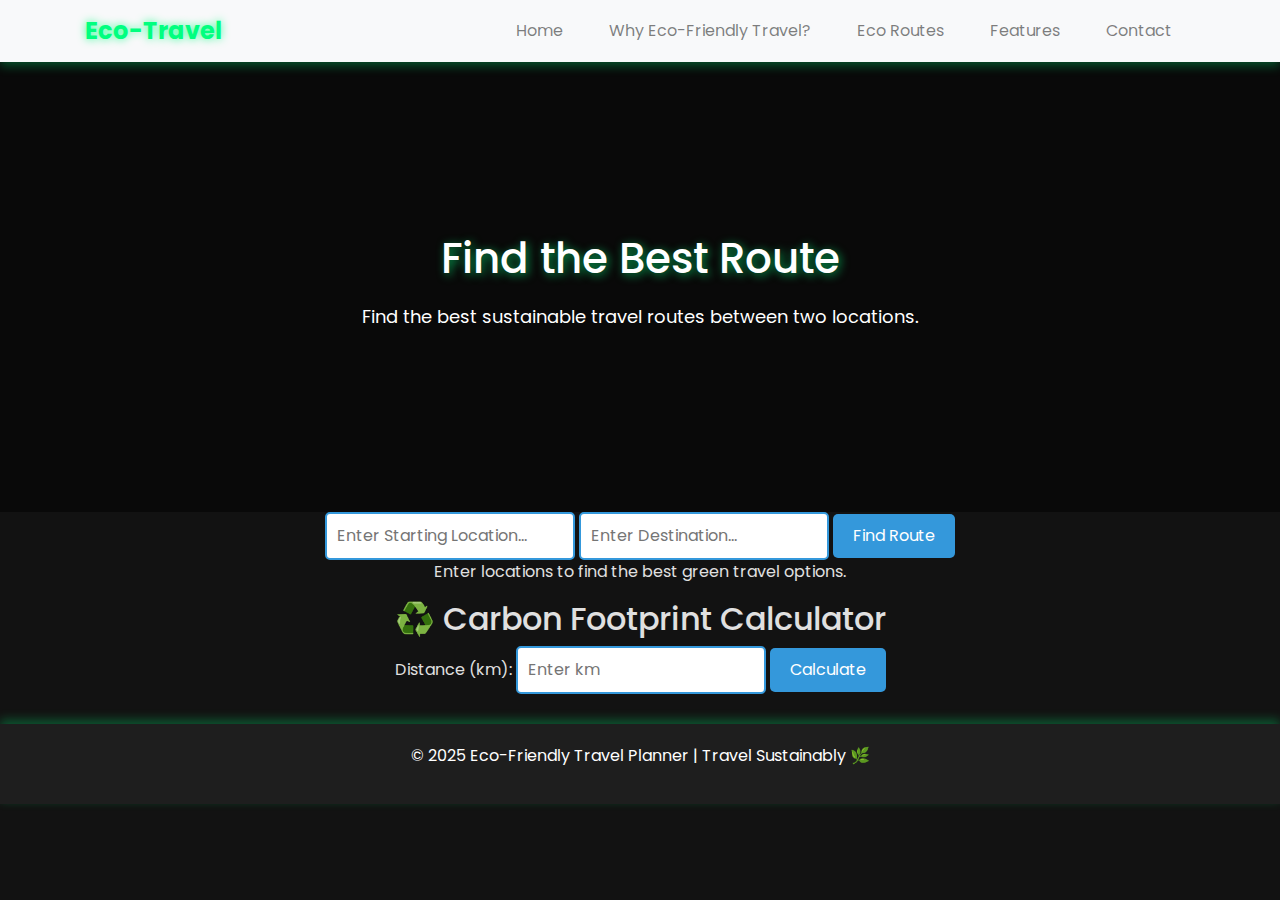
<file: eco_routes.html>
<!DOCTYPE html>
<html lang="en">
<head>
    <meta charset="UTF-8">
    <meta name="viewport" content="width=device-width, initial-scale=1.0">
    <title>Eco-Friendly Routes</title>
    <link rel="stylesheet" href="https://stackpath.bootstrapcdn.com/bootstrap/4.5.2/css/bootstrap.min.css" integrity="sha384-JcKb8q3iqJ61gNV9KGb8thSsNjpSL0n8PARn9HuZOnIxN0hoP+VmmDGMN5t9UJ0Z" crossorigin="anonymous" />
    <link rel="stylesheet" href="styles.css">
    <link rel="stylesheet" href="styles.css">
    <script src="https://code.jquery.com/jquery-3.5.1.min.js"></script>
<script src="https://stackpath.bootstrapcdn.com/bootstrap/4.5.2/js/bootstrap.min.js"></script>

</head>
<body>
    <!-- Navigation Bar -->
<nav class="navbar navbar-expand-lg navbar-light bg-light">
    <div class="container">
        <a class="navbar-brand" href="#"><div class="logo">Eco-Travel</div></a>
        <button class="navbar-toggler" type="button" data-toggle="collapse" data-target="#navbarNav"
            aria-controls="navbarNav" aria-expanded="false" aria-label="Toggle navigation">
            <span class="navbar-toggler-icon"></span>
        </button>
        <div class="collapse navbar-collapse" id="navbarNav">
            <ul class="navbar-nav ml-auto">
                <li class="nav-item"><a class="nav-link" href="index.html">Home</a></li>
                <li class="nav-item"><a class="nav-link" href="why-eco-friendly.html">Why Eco-Friendly Travel?</a></li>
                <li class="nav-item"><a class="nav-link" href="eco_routes.html">Eco Routes</a></li>
                <li class="nav-item"><a class="nav-link" href="features.html">Features</a></li>
                <li class="nav-item"><a class="nav-link" href="contact.html">Contact</a></li>
            </ul>
        </div>
    </div>
</nav>



    <!-- Hero Section -->
    <header>
        <h1>Find the Best Route</h1>
        <p>Find the best sustainable travel routes between two locations.</p>
    </header>

    <!-- Route Search Section -->
    <section class="search">
        <input type="text" id="start-location" placeholder="Enter Starting Location...">
        <input type="text" id="destination" placeholder="Enter Destination...">
        <button onclick="findEcoRoute()">Find Route</button>
    </section>

    <!-- Suggested Routes -->
    <section class="routes">
        
        <div id="route-options">
            <p>Enter locations to find the best green travel options.</p>
        </div>
    </section>

    <!-- Carbon Footprint Calculator -->
    <section class="carbon-tracker">
        <h2>♻️ Carbon Footprint Calculator</h2>
        <label for="distance">Distance (km):</label>
        <input type="number" id="distance" placeholder="Enter km">
        <button onclick="calculateCarbon()">Calculate</button>
        <p id="carbon-result"></p>
    </section>

    <!-- Footer -->
    <footer>
        <p>© 2025 Eco-Friendly Travel Planner | Travel Sustainably 🌿</p>
    </footer>

    <script src="script.js"></script>

</body>
</html>
</file>
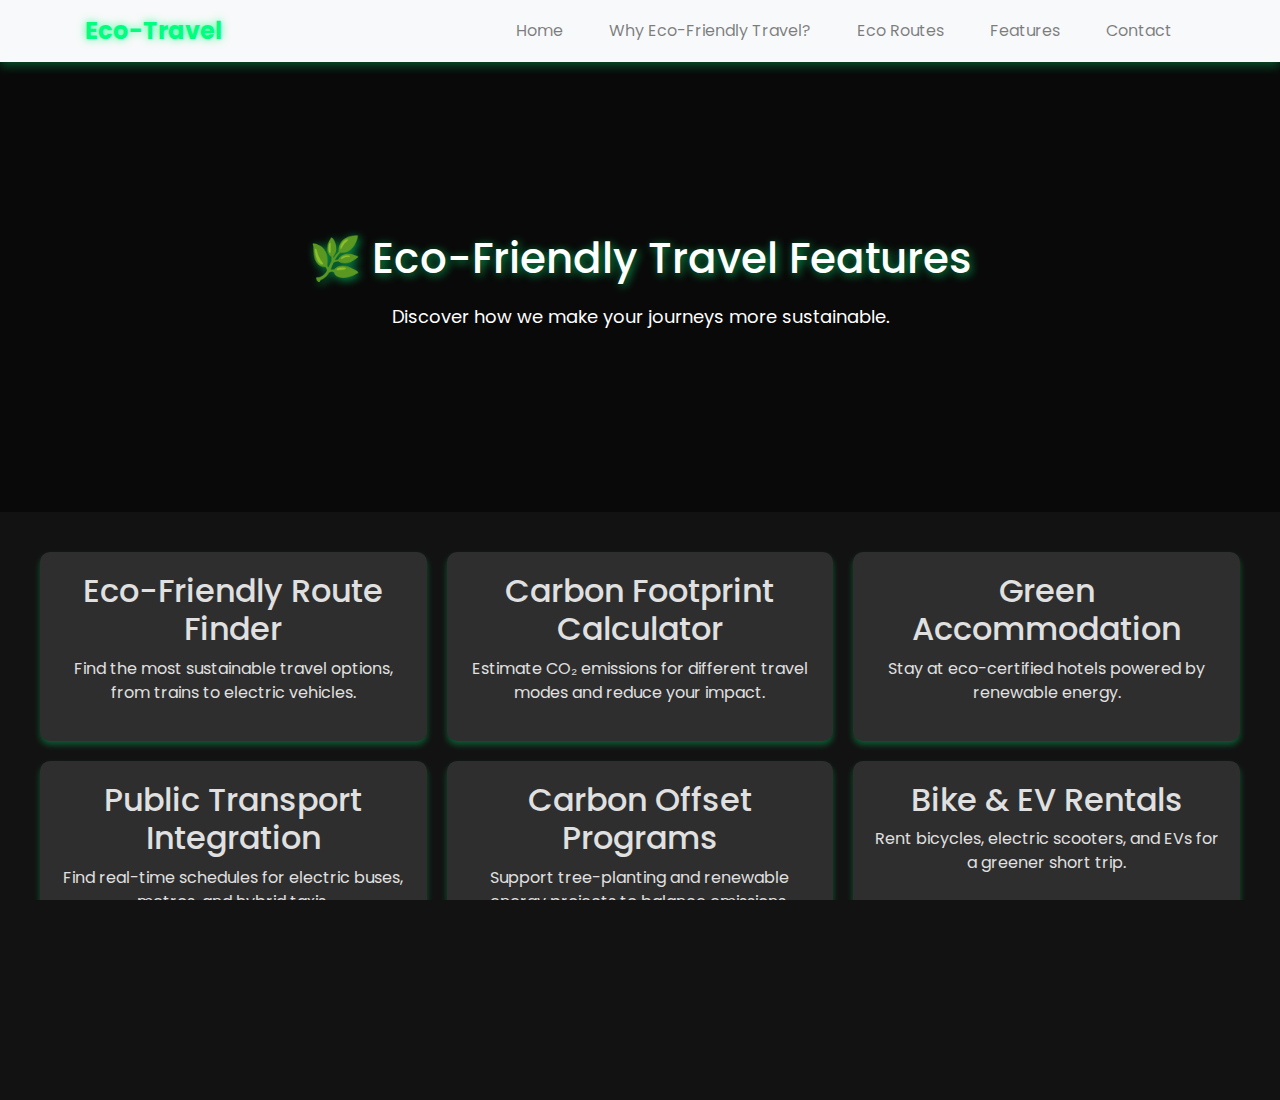
<file: features.html>
<!DOCTYPE html>
<html lang="en">
<head>
    <meta charset="UTF-8">
    <meta name="viewport" content="width=device-width, initial-scale=1.0">
    <title>Features - Eco-Friendly Travel Planner</title>
    <link rel="stylesheet" href="https://stackpath.bootstrapcdn.com/bootstrap/4.5.2/css/bootstrap.min.css" integrity="sha384-JcKb8q3iqJ61gNV9KGb8thSsNjpSL0n8PARn9HuZOnIxN0hoP+VmmDGMN5t9UJ0Z" crossorigin="anonymous" />
    <link rel="stylesheet" href="styles.css">
    <script src="https://code.jquery.com/jquery-3.5.1.min.js"></script>
<script src="https://stackpath.bootstrapcdn.com/bootstrap/4.5.2/js/bootstrap.min.js"></script>

    
</head>
<body>
    <!-- Navigation Bar -->
<nav class="navbar navbar-expand-lg navbar-light bg-light">
    <div class="container">
        <a class="navbar-brand" href="#"><div class="logo">Eco-Travel</div></a>
        <button class="navbar-toggler" type="button" data-toggle="collapse" data-target="#navbarNav"
            aria-controls="navbarNav" aria-expanded="false" aria-label="Toggle navigation">
            <span class="navbar-toggler-icon"></span>
        </button>
        <div class="collapse navbar-collapse" id="navbarNav">
            <ul class="navbar-nav ml-auto">
                <li class="nav-item"><a class="nav-link" href="index.html">Home</a></li>
                <li class="nav-item"><a class="nav-link" href="why-eco-friendly.html">Why Eco-Friendly Travel?</a></li>
                <li class="nav-item"><a class="nav-link" href="eco_routes.html">Eco Routes</a></li>
                <li class="nav-item"><a class="nav-link" href="features.html">Features</a></li>
                <li class="nav-item"><a class="nav-link" href="contact.html">Contact</a></li>
            </ul>
        </div>
    </div>
</nav>


    <!-- Header -->
    <header>
        <h1>🌿 Eco-Friendly Travel Features</h1>
        <p>Discover how we make your journeys more sustainable.</p>
    </header>

    <!-- Features Section -->
    <section class="features">
        <div class="feature">
            <i class="fas fa-map-marked-alt"></i>
            <h2>Eco-Friendly Route Finder</h2>
            <p>Find the most sustainable travel options, from trains to electric vehicles.</p>
        </div>

        <div class="feature">
            <i class="fas fa-leaf"></i>
            <h2>Carbon Footprint Calculator</h2>
            <p>Estimate CO₂ emissions for different travel modes and reduce your impact.</p>
        </div>

        <div class="feature">
            <i class="fas fa-hotel"></i>
            <h2>Green Accommodation</h2>
            <p>Stay at eco-certified hotels powered by renewable energy.</p>
        </div>

        <div class="feature">
            <i class="fas fa-bus"></i>
            <h2>Public Transport Integration</h2>
            <p>Find real-time schedules for electric buses, metros, and hybrid taxis.</p>
        </div>

        <div class="feature">
            <i class="fas fa-globe"></i>
            <h2>Carbon Offset Programs</h2>
            <p>Support tree-planting and renewable energy projects to balance emissions.</p>
        </div>

        <div class="feature">
            <i class="fas fa-bicycle"></i>
            <h2>Bike & EV Rentals</h2>
            <p>Rent bicycles, electric scooters, and EVs for a greener short trip.</p>
        </div>
    </section>

    <!-- Footer -->
    <footer>
        <p>© 2025 Eco-Friendly Smart Travel Planner | Travel Sustainably 🌱</p>
    </footer>

</body>
</html>
</file>
<file: styles.css>
@import url('https://fonts.googleapis.com/css2?family=Poppins:wght@300;400;600&display=swap');

* {
    margin: 0;
    padding: 0;
    box-sizing: border-box;
    font-family: 'Poppins', sans-serif;
}

html, body {
    height: 100%;
    overflow-x: hidden; /* Prevent horizontal scrolling */
}

/* Dark Theme for All Pages */
body {
    color: #e0e0e0;
    background-color: #121212; /* Black background */
    text-align: center;
}

/* Home Page Background */
.home {
    background-image: url("background.jpg"); /* Set the background image for the home page */
    background-size: cover;
    background-position: center;
    height: 100vh; /* Full height for the home page */
}

/* Navigation Bar */
nav {
    display: flex;
    justify-content: space-between;
    align-items: center;
    padding: 15px 30px;
    background: rgba(30, 30, 30, 0.8); /* Semi-transparent background */
    position: fixed;
    width: 100%;
    top: 0;
    z-index: 1000;
    box-shadow: 0px 4px 10px rgba(0, 255, 127, 0.3);
}

nav .logo {
    font-size: 24px;
    font-weight: bold;
    color: #00ff7f;
    text-shadow: 0px 0px 8px rgba(0, 255, 127, 0.8);
}

nav ul {
    list-style: none;
    display: flex;
}

nav ul li {
    margin: 0 15px;
}

nav ul li a {
    color: white;
    text-decoration: none;
    font-size: 16px;
    transition: 0.3s;
}

nav ul li a:hover {
    color: #00ff7f;
    text-shadow: 0px 0px 5px rgba(0, 255, 127, 0.7);
}

/* Hero Section */
header {
    color: white;
    text-align: center;
    padding: 120px 20px;
    min-height: 450px;
    display: flex;
    flex-direction: column;
    justify-content: center;
    background: rgba(0, 0, 0, 0.5); /* Dark overlay */
}

header h1 {
    font-size: 42px;
    text-shadow: 2px 2px 10px rgba(0, 255, 127, 0.6);
}

header p {
    font-size: 18px;
    margin: 10px 0;
}

/* Button Styles */
.btn {
    background: linear-gradient(135deg, #00ff7f, #00bcd4);
    color: black;
    padding: 14px 25px;
    font-size: 18px;
    text-decoration: none;
    border-radius: 8px;
    transition: 0.3s;
    box-shadow: 0px 0px 10px rgba(0, 255, 127, 0.6);
    transform-origin: center;
}

.btn:hover {
    background: linear-gradient(135deg, #00bcd4, #00ff7f);
    transform: scale(1.05);
}

/* Content Section */
.content {
    padding: 40px 0;
}

.content h2 {
    text-align: center;
    margin-bottom: 40px;
    font-size: 36px;
    color: #00ff7f;
}

.content h3 {
    font-size: 24px;
    margin-top: 20px;
    color: #00ff7f;
}

.content p {
    font-size: 16px;
    line-height: 1.6;
}

/* Images */
.img-fluid {
    border-radius: 10px;
    margin-top: 15px;
}

/* Footer */
footer {
    background: #1e1e1e;
    color: white;
    text-align: center;
    padding: 20px;
    margin-top: 30px;
    box-shadow: 0px -4px 10px rgba(0, 255, 127, 0.3);
}

/* Map Section */
.map {
    text-align: center;
    padding: 20px;
}

#map {
    width: 80%;
    height: 500px;
    background: #e0ece4;
    margin: 20px auto;
    display: flex;
    align-items: center;
    justify-content: center;
    font-size: 20px;
    color: #2d6a4f;
    border-radius: 10px;
    box-shadow: 0px 4px 10px rgba(0, 0, 0, 0.1);
}

/* Additional Styling for the Description */
.description {
    font-size: 16px;
    max-width: 600px;
    margin: 15px auto;
    line-height: 1.6;
    opacity: 0.9;
}

/* Input and Button Container */
.input-container {
    display: flex;
    justify-content: center;
    gap: 10px;
    margin-top: 20px;
}

input {
    padding: 10px;
    width: 250px;
    border: 2px solid #3498db;
    border-radius: 5px;
    font-size: 16px;
}

button {
    padding: 10px 20px;
    border: none;
    background-color: #3498db;
    color: white;
    font-size: 16px;
    border-radius: 5px;
    cursor: pointer;
    transition: background 0.3s;
}

button:hover {
    background-color: #2980b9;
}
.contact-img {
    width: 130px;
    height: auto;
    border-radius: 50%;
    margin-bottom: 12px;
    box-shadow: 0px 5px 12px rgba(0, 255, 127, 0.6);
    transition: transform 0.3s ease-in-out;
}

.contact-img:hover {
    transform: scale(1.15);
}

/* Contact Info */
.contact-box h2 {
    font-size: 26px;
    color: #00ff7f;
    margin-bottom: 10px;
}

.contact-box p {
    font-size: 18px;
    margin: 12px 0;
}

.contact-box a {
    color: #00bcd4;
    text-decoration: none;
    font-weight: 500;
}

.contact-box a:hover {
    text-decoration: underline;
}
.features {
    display: grid;
    grid-template-columns: repeat(auto-fit, minmax(300px, 1fr));
    gap: 20px;
    padding: 40px;
}

.feature {
    background-color: #2e2e2e;
    padding: 20px;
    border-radius: 10px;
    box-shadow: 0 4px 6px rgba(0, 255, 127, 0.3);
    transition: transform 0.3s ease-in-out;
}

.feature:hover {
    transform: translateY(-5px);
    box-shadow: 0 6px 10px rgba(0, 255, 127, 0.5);
}

.feature i {
    font-size: 40px;
    color: #00ff7f;
    margin-bottom: 10px;
}
.heading{
    font-size:36px;
    
}
</file>
